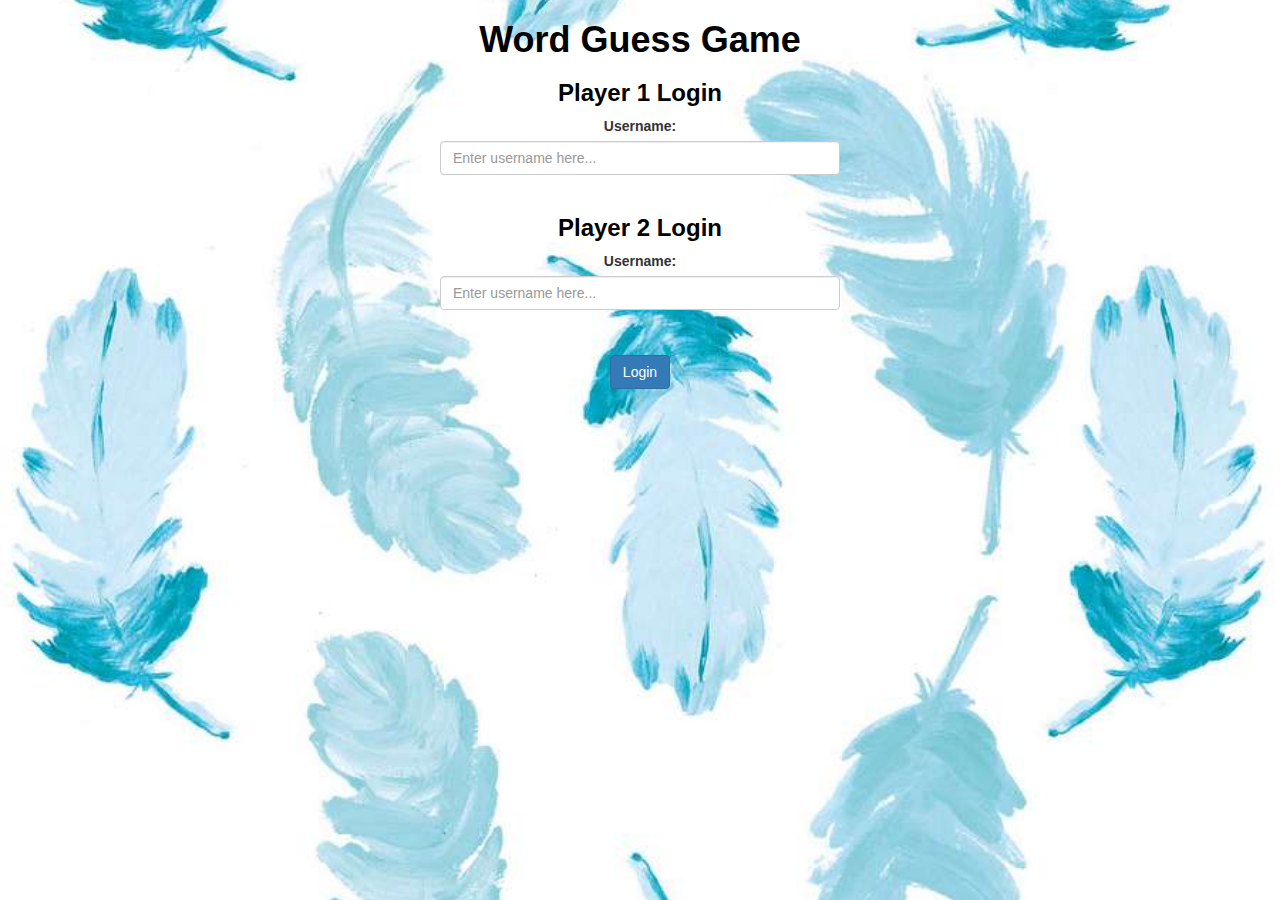
<file: index.html>
<html>
    <head>
        <title>
            Word Guess Game
        </title>
        <meta name="viewport" content="width=device-width, initial-scale=1">
         <link rel="stylesheet" href="https://maxcdn.bootstrapcdn.com/bootstrap/3.4.0/css/bootstrap.min.css">
          <script src="https://ajax.googleapis.com/ajax/libs/jquery/3.4.1/jquery.min.js"></script>
          <script src="https://maxcdn.bootstrapcdn.com/bootstrap/3.4.0/js/bootstrap.min.js"></script>
         <link rel="stylesheet" type="text/css" href="style.css">
    </head>
    <body>
        <center>
            <h1> Word Guess Game</h1>
            <div class="login_1">
            <h3>Player 1 Login</h3>
            <label> Username:</label>
            <input type="text" id="player1_login" placeholder="Enter username here..." class="form-control">
        </div>
        <br>
        <div class="login_2">
            <h3>Player 2 Login</h3>
            <label> Username:</label>
            <input type="text" id="player2_login" placeholder="Enter username here..." class="form-control">
        </div>
        <br>
        <br>
        <button class="btn btn-primary  login_button" onclick="addUser()">
            
            Login
        </button>
        </center>
        <script src="login.js"></script>
    </body>
</html>
</file>
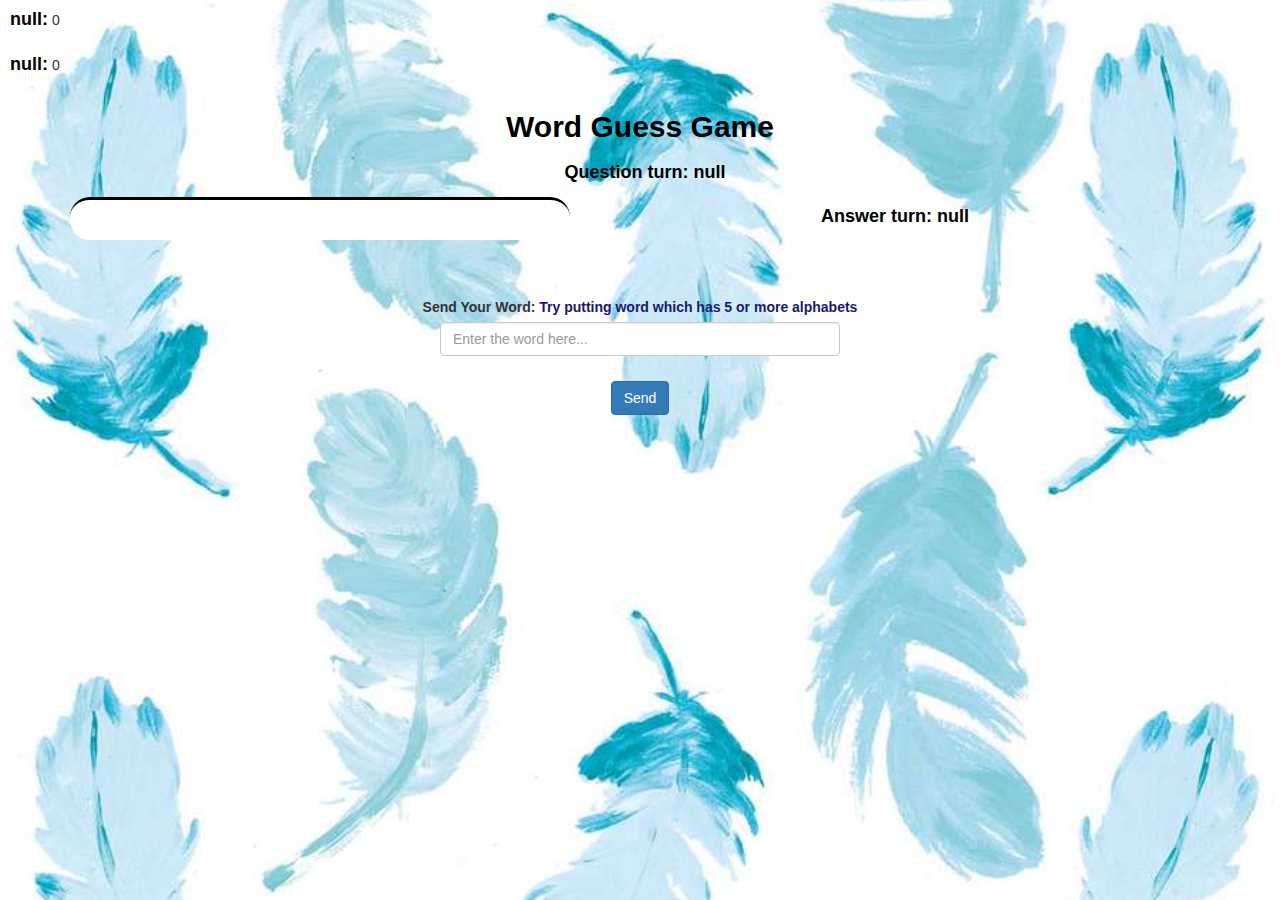
<file: game_page.html>
<!DOCTYPE html>
<html>
<head>
	<title>Guess The Word</title>

<meta name="viewport" content="width=device-width, initial-scale=1">
<link rel="stylesheet" href="https://maxcdn.bootstrapcdn.com/bootstrap/3.4.0/css/bootstrap.min.css">
<script src="https://ajax.googleapis.com/ajax/libs/jquery/3.4.1/jquery.min.js"></script>
<script src="https://maxcdn.bootstrapcdn.com/bootstrap/3.4.0/js/bootstrap.min.js"></script>

<link rel="stylesheet" type="text/css" href="style.css">
</head>
<body id="game_page_body">
	
	<h4 id="player1_name"></h4>
	<span id="player1_score"></span>
	<br>
	<h4 id="player2_name"></h4>
	<span id="player2_score"></span>
	<br>


<div class="container">
	<center>
		<h2 style="font-weight:bold; font-style:inherit;color: black;" >Word Guess Game</h2>
		<h4 id="player_question"></h4>
		<br>
		<h4 id="player_answer"></h4>
		<div id="output" class="col-lg-6">
			<br>
			<br>
		</div>
		<br>
		<label>Send Your Word: <b style="color: midnightblue">Try putting word which has 5 or more alphabets</b></label>

		<br>
		<input class="form-control" id="question_input" placeholder="Enter the word here..." type="text">
		<br>
		<button class="btn btn-primary" id="send_btn" onclick="send()">Send</button>

	</center>
</div>

<script src="game_login.js"></script>
</body>
</html>
</file>
<file: style.css>
body{
    background-image: url("backdrop.jpeg");
    background-position: center;
    background-size: cover;
}
input{
    width: 400px !important;
    
}
h1{
  font-weight: bold;
  font-style:unset;
  color: black;
}
h3{
    font-weight: bolder;
    font-style: inherit !important;
    color:black;
     width: 200px;
    border-radius: 5px;
}
h4{
    display:inline-block;
    margin-left: 10px;
    font-weight:bold;
    color: black;
    margin-bottom: 15px;
}
#output{
    background-color: white;
    border-radius: 20px;
    border-top-width: 3px;
    border-color: black;
    border-top-style: solid;
    width: 500px;
    margin-bottom: 30px;
}
button{
    margin-top: 5px;
    margin-bottom: 5px;
}
#player_answer{
    margin-bottom: 70px;
}
</file>
